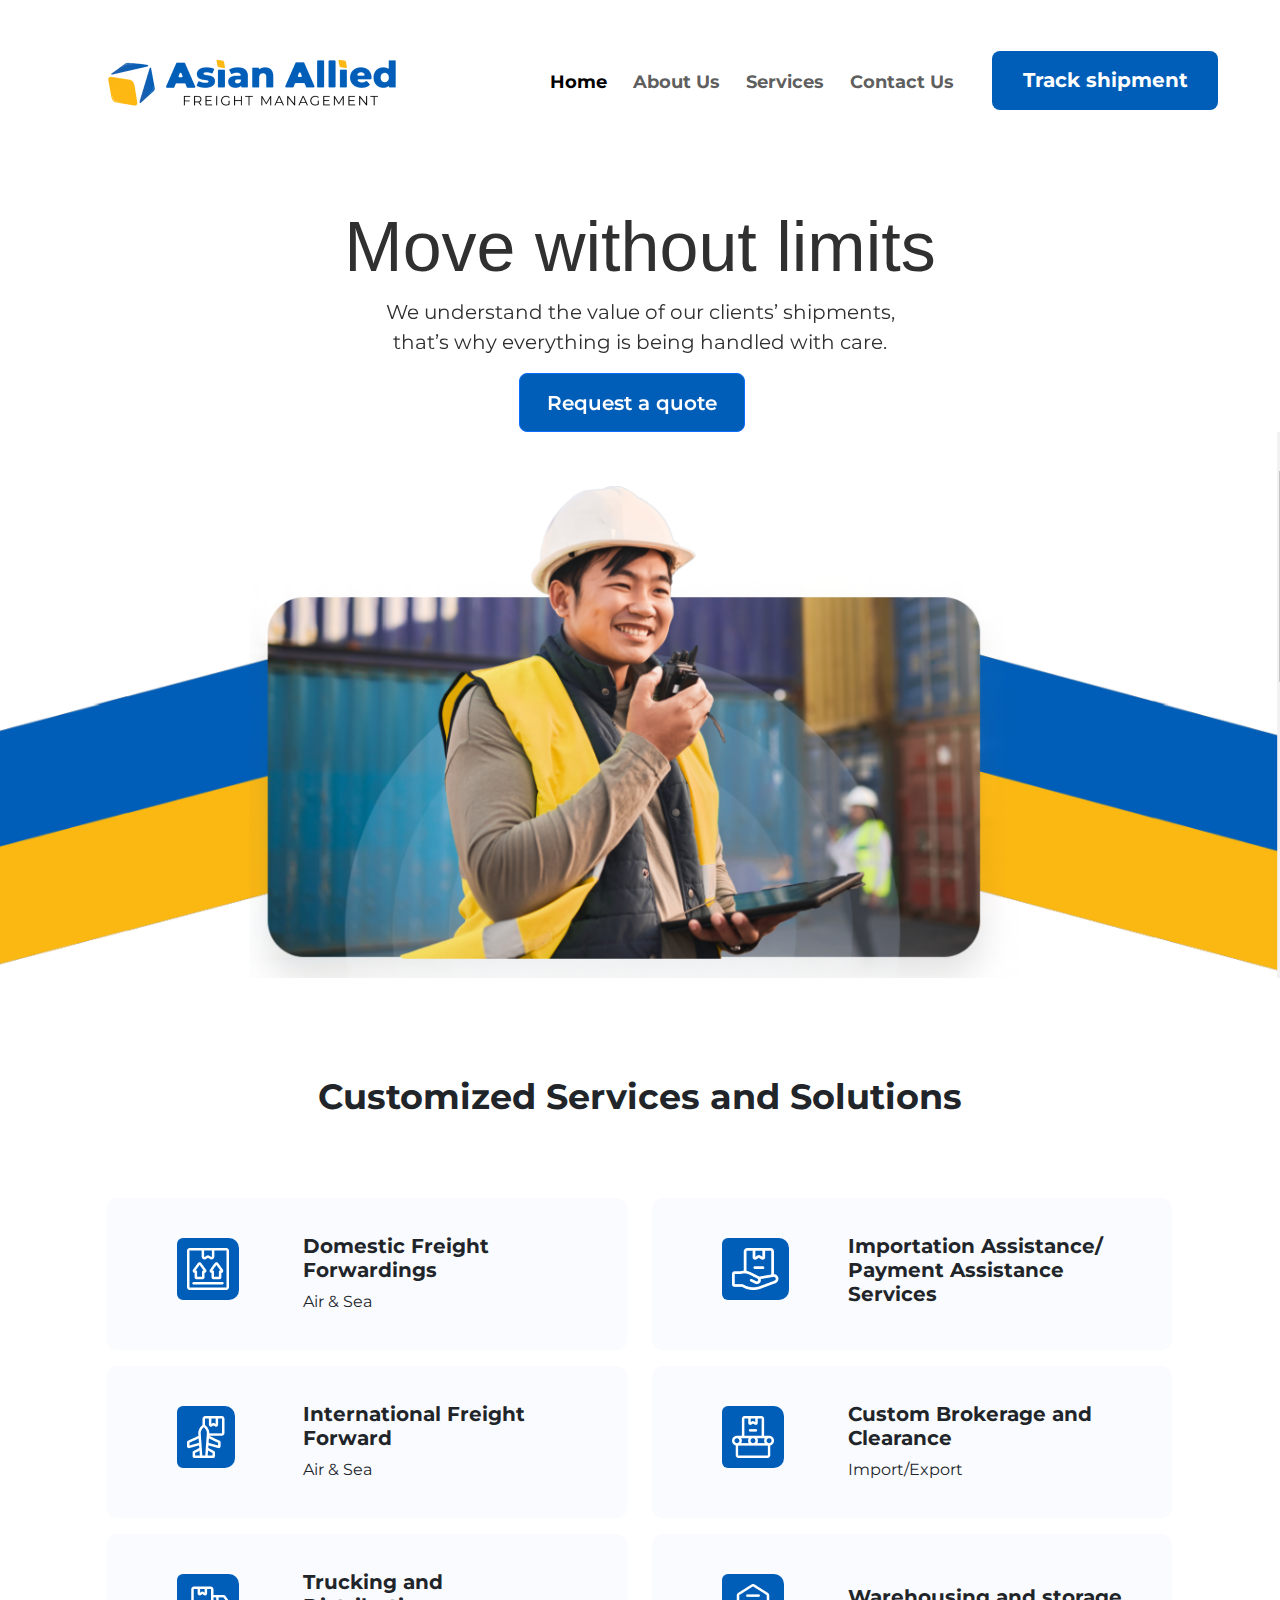
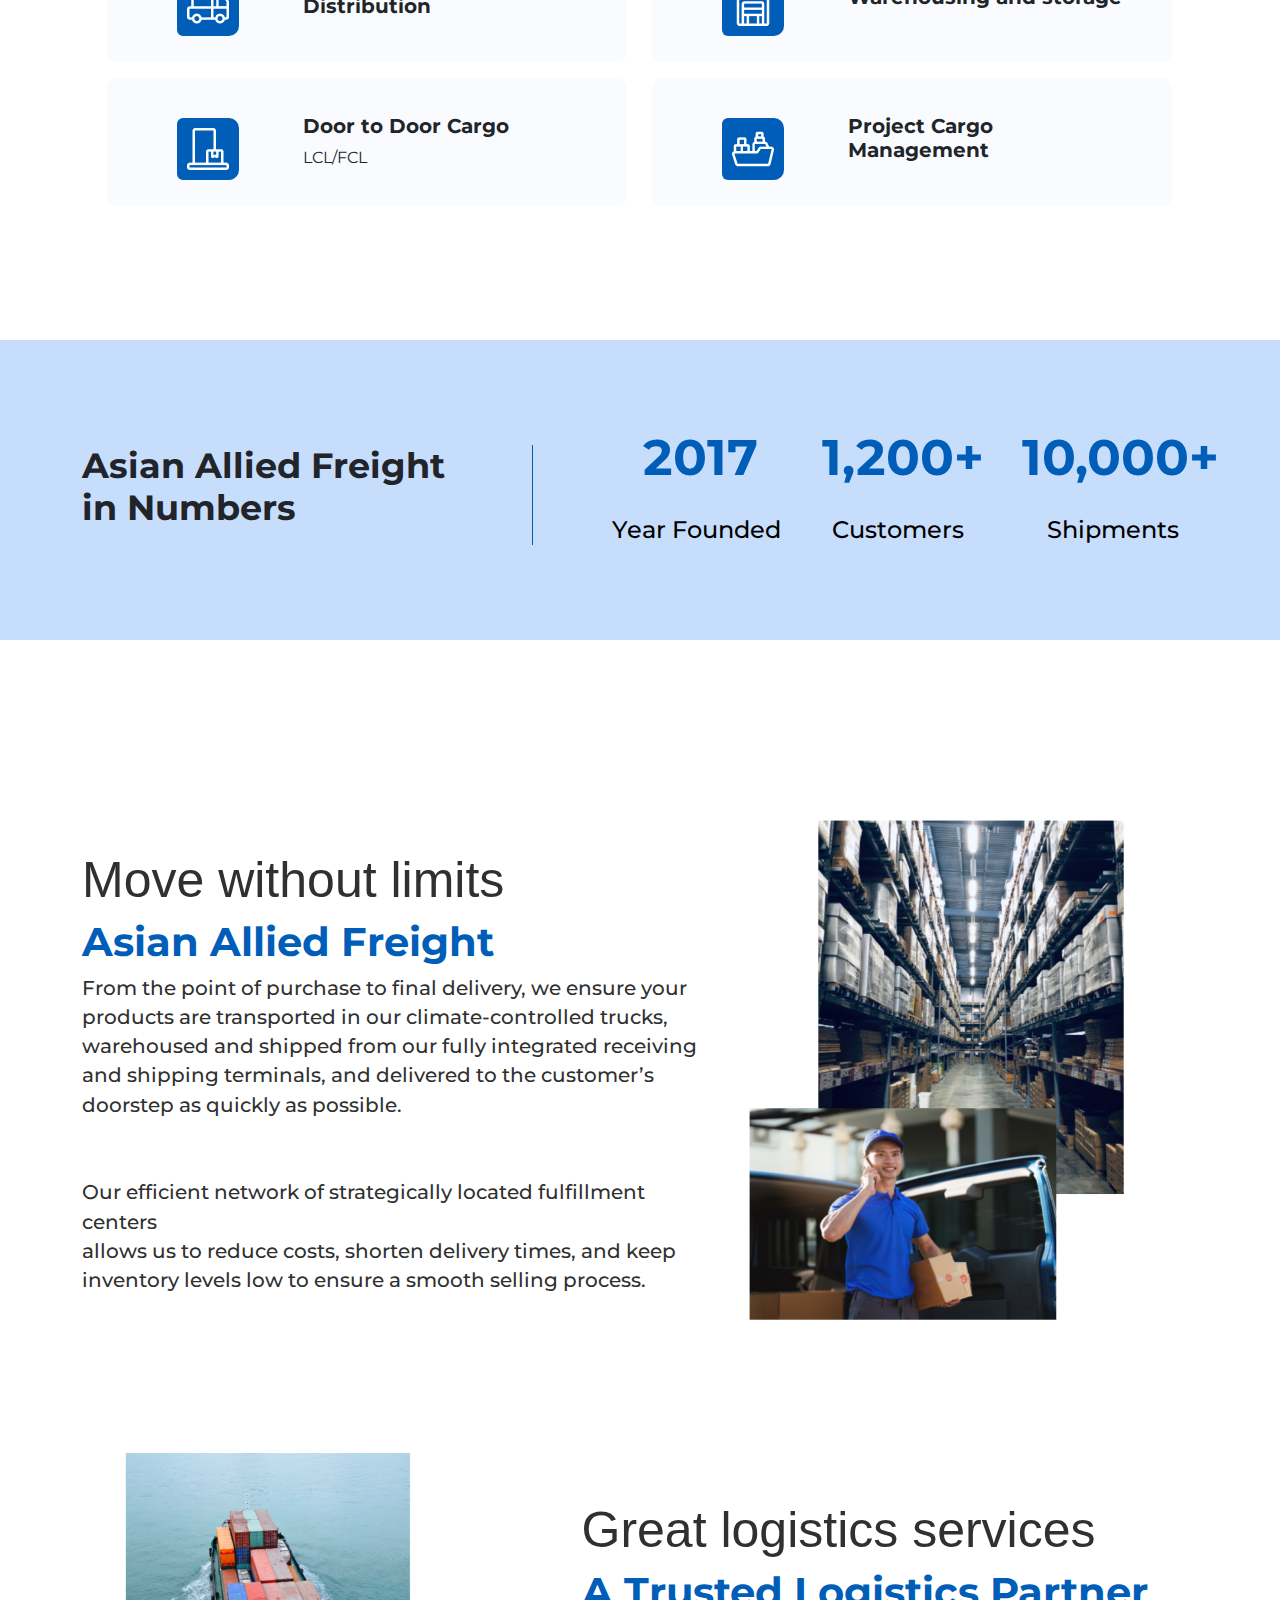
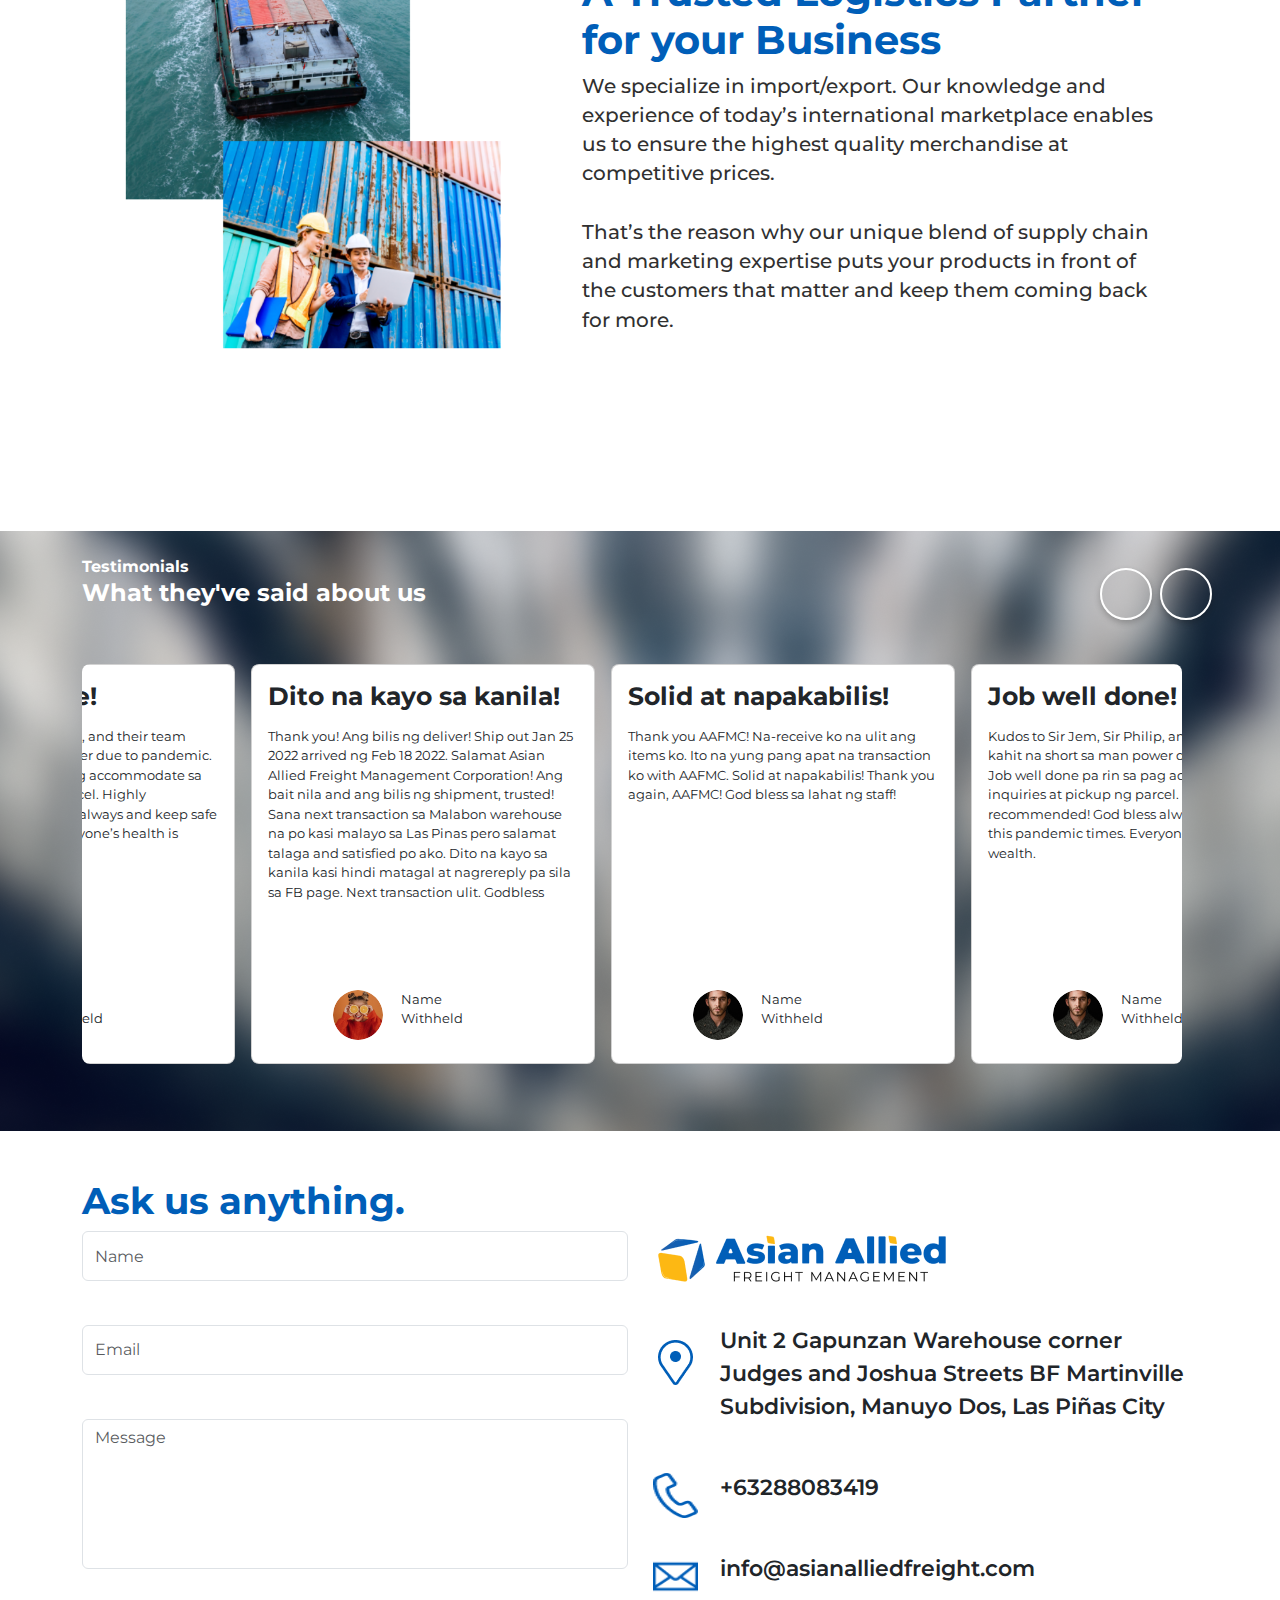
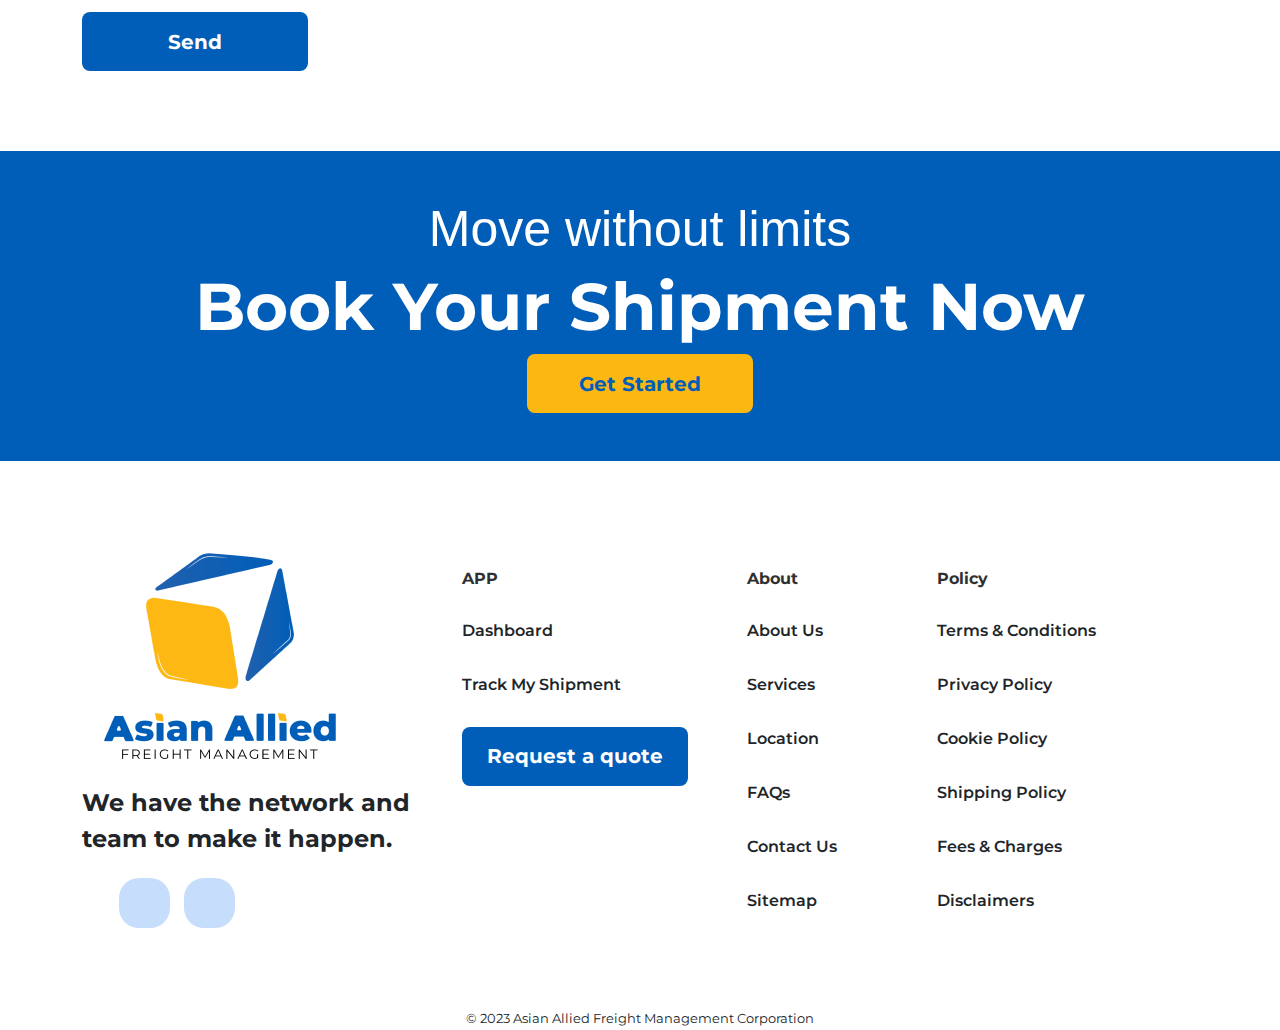
<file: index.html>
<!DOCTYPE html>
<html lang="en">
<head>
    <meta charset="UTF-8">
    <meta name="viewport" content="width=device-width, initial-scale=1.0">
    <title>Asian Allied</title>

    <link rel="preconnect" href="https://fonts.googleapis.com">
    <link rel="preconnect" href="https://fonts.gstatic.com" crossorigin>
    <link href="https://fonts.googleapis.com/css2?family=Montserrat:wght@500;600;700&display=swap" rel="stylesheet">
    <link href="https://fonts.cdnfonts.com/css/ruthligos" rel="stylesheet">
    <link href="https://cdn.jsdelivr.net/npm/bootstrap@5.3.0/dist/css/bootstrap.min.css" rel="stylesheet">
    <link rel="stylesheet" href="https://cdnjs.cloudflare.com/ajax/libs/font-awesome/6.4.0/css/all.min.css" integrity="sha512-iecdLmaskl7CVkqkXNQ/ZH/XLlvWZOJyj7Yy7tcenmpD1ypASozpmT/E0iPtmFIB46ZmdtAc9eNBvH0H/ZpiBw==" crossorigin="anonymous" referrerpolicy="no-referrer" />    <link href="css/style.css" rel="stylesheet">  

</head>
<body>
<div>


    <nav class="navbar navbar-expand-lg bg-body-transparent">
        <div class="container-fluid">
          <img src="images/AAF_LOGO_Horizontal_Main 1.png">
          <button class="navbar-toggler" type="button" data-bs-toggle="collapse" data-bs-target="#navbarNav" aria-controls="navbarNav" aria-expanded="false" aria-label="Toggle navigation">
            <span class="navbar-toggler-icon"></span>
          </button>
          <div class="collapse navbar-collapse" id="navbarNav">
            <ul class="navbar-nav">
              <li class="nav-item">
                <a class="nav-link active" aria-current="page" href="index.html">Home</a>
              </li>
              <li class="nav-item">
                <a class="nav-link" href="about.html">About Us</a>
              </li>
              <li class="nav-item">
                <a class="nav-link" href="services.html">Services</a>
              </li>
              <li class="nav-item">
                <a class="nav-link" href="#">Contact Us</a>
              </li>
            </ul>
            <button class="main-btn">Track shipment</button>
          </div>
        </div>
      </nav>
    </div>
  
    <div id="carouselExampleSlidesOnly" class="carousel slide" data-bs-ride="carousel">
      <div class="carousel-inner">
        <div class="carousel-item active">
          <center>
            <div id="mainhead" style="margin-top: 30px;">
              <h1 >Move without limits</h1>
              <p>We understand the value of our clients’ shipments,<br>
                that’s why everything is being handled with care.</p>
              <button type="button" class="btn btn-primary btn-lg px-4 me-sm-3" id="hero-btn">Request a quote</button>
            </div>
          </center>
          <img src="/images/bg1.png" class="d-block w-100" alt="...">
        </div>
        <div class="carousel-item">
            <center>
              <div id="mainhead2">
                <h1>Asian Allied Freight Management Corporation</h1>
                <p>We provide a wide range of logistic services to meet the ever growing<br>
                  demand for domestic and international freight forwarding</p>
                  <button type="button" class="btn btn-primary btn-lg px-4 me-sm-3" id="hero-btn-2">Request a quote</button>
              </div>
            </center>
          <img src="/images/bg2.png" class="d-block w-100" alt="...">
        </div>
      </div>
    </div>

    <div class="container px-4 py-5" id="icon-grid">
      <h2 style="margin-bottom: 80px;">Customized Services and Solutions</h2>
    <div class="col-12 row ">
      <div class="card mb-3" style="max-width: 520px; border: none;">
        <div class="row g-0">
          <div class="col-md-4">
            <img src="/images/icon1.png" class="img-fluid rounded-start service" style="background-color: #005EB8;">
          </div>
          <div class="col-md-8">
            <div class="card-body">
              <h5 class=" fw-bold fs-10">Domestic Freight<br>Forwardings</h5>
              <label>Air & Sea</label>
            </div>
          </div>
        </div>
      </div>
      <div class="card mb-3" style="max-width: 520px;  border: none;">
        <div class="row g-0">
          <div class="col-md-4">
            <img src="/images/icon2.png" class="img-fluid rounded-start service" style="background-color: #005EB8;">
          </div>
          <div class="col-md-8">
            <div class="card-body">
              <h5 class=" fw-bold fs-8">Importation Assistance/<br>Payment Assistance<br>Services</h5>
         
            </div>
          </div>
        </div>
      </div>
      <div class="card mb-3" style="max-width: 520px;  border: none;">
        <div class="row g-0">
          <div class="col-md-4">
            <img src="/images/icon3.png" class="img-fluid rounded-start service" style="background-color: #005EB8;">
          </div>
          <div class="col-md-8">
            <div class="card-body">
              <h5 class=" fw-bold fs-8">International Freight
                <br>Forward</h5>
              <label>Air & Sea</label>
            </div>
          </div>
        </div>
      </div>
      <div class="card mb-3" style="max-width: 520px;  border: none;">
        <div class="row g-0">
          <div class="col-md-4">
            <img src="/images/icon4.png" class="img-fluid rounded-start service" style="background-color: #005EB8;">
          </div>
          <div class="col-md-8">
            <div class="card-body">
              <h5 class=" fw-bold fs-8">Custom Brokerage and<br>Clearance</h5>
              <label>Import/Export</label>
            </div>
          </div>
        </div>
      </div>
      <div class="card mb-3" style="max-width: 520px; border: none;">
        <div class="row g-0">
          <div class="col-md-4">
            <img src="/images/icon5.png" class="img-fluid rounded-start service" style="background-color: #005EB8;">
          </div>
          <div class="col-md-8">
            <div class="card-body">
              <h5 class=" fw-bold fs-10">Trucking and<br>Distribution</h5>
            </div>
          </div>
        </div>
      </div>
      <div class="card mb-3" style="max-width: 520px;  border: none;">
        <div class="row g-0">
          <div class="col-md-4">
            <img src="/images/icon6.png" class="img-fluid rounded-start service" style="background-color: #005EB8;">
          </div>
          <div class="col-md-8">
            <div class="card-body">
              <h5 class=" fw-bold fs-8" style="margin-top: 15px;">Warehousing and storage</h5>
            </div>
          </div>
        </div>
      </div>
      <div class="card mb-3" style="max-width: 520px;  border: none;">
        <div class="row g-0">
          <div class="col-md-4">
            <img src="/images/icon7.png" class="img-fluid rounded-start service" style="background-color: #005EB8;">
          </div>
          <div class="col-md-8">
            <div class="card-body">
              <h5 class=" fw-bold fs-8">Door to Door Cargo</h5>
              <label>LCL/FCL</label>
            </div>
          </div>
        </div>
      </div>
      <div class="card mb-3 " style="max-width: 520px; border: none;">
        <div class="row g-0">
          <div class="col-md-4">
            <img src="/images/icon8.png" class="img-fluid rounded-start service" style="background-color: #005EB8;">
          </div>
          <div class="col-md-8">
            <div class="card-body">
              <h5 class=" fw-bold fs-8">Project Cargo Management</h5>
            </div>
          </div>
        </div>
      </div>
    </div>
  </div>

  <div class="container-fluid" style="background-color: #C7DDFC; margin-top: 70px;">
    <div class="container">
      <div class="row">
        <div class="col-sm-5 asian" >
          <div class="vl">
          <h4 class="asian-text">Asian Allied Freight<br>in Numbers</h4> 
          </div>
        </div>
        <div class="founded col-sm-2">
          <h4 class="num-1 py-2">2017</h4>
          <label class="label-1 py-2">Year Founded</label>
        </div>
        <div class="custom col-sm-2">
          <h4 class="num-2 py-2">1,200+</h4>
          <label class="label-2 py-2">Customers</label>
        </div>
        <div class="ship col-sm-2">
          <h4 class="num-3 py-2">10,000+</h4>
          <label class="label-3 py-2 bb">Shipments</label>
        </div>
      </div>
    </div>
  </div>

        <div class="container" style="margin-top: 180px;">
          <div class="row featurette">
            <div class="move col-md-7">
              <h1>Move without limits</h1>
              <h2>Asian Allied Freight</h2>
              <p>From the point of purchase to final delivery, we ensure your<br>products are transported in our climate-controlled trucks,<br>
                warehoused and shipped from our fully integrated receiving<br>and shipping terminals, and delivered to the customer’s<br>doorstep as quickly as possible.<br><br><br>
                Our efficient network of strategically located fulfillment centers<br>allows us to reduce costs, shorten delivery times, and keep<br>inventory levels low to ensure a smooth selling process.</p>
            </div>
            <div class="col-md-5">
              <img src="images/img.png" style="width: 380px; height: 500px;">
            </div>
          </div>
          
          <div class="row featurette" style="margin-left: 30px; margin-top: 130px;">
            <div class="great col-md-7 order-md-2">
              <h1>Great logistics services</h1>
              <h2>A Trusted Logistics Partner for your Business</h2>
              <p>We specialize in import/export. Our knowledge and<br>experience of today’s international marketplace enables<br>
                us to ensure the highest quality merchandise at<br>competitive prices.
              <br><br>
                That’s the reason why our unique blend of supply chain<br>and marketing expertise puts your products in front of<br>
                the customers that matter and keep them coming back<br>for more.</p>
            </div>
            <div class="col-md-5 order-md-1">
              <img src="images/img2.png" style="width: 380px; height: 500px;">
            </div>
          </div>
        </div>





 <!--///////////////////////////////////-->
    <div class="container-fluid p-4 bg-image">
      <div class="container">
        <label class="text-white fw-bold">Testimonials</label>
          <h4 class="fw-bold text-white">What they've said about us</h4>
<br><br>
        <div class="wrapper">
          <i id="left" class="fa-solid fa-angle-left"></i>
          <i id="right" class="fa-solid fa-angle-right"></i>
        <ul class="carousela">
          <li class="card" style="height: 400px;">
            <div class="card-body">
              <h5 style="font-weight: 700; font-size: 25px;">Job well done!</h5>
              <p style="font-weight: 500; font-size: 16px;"><span class="fa fa-star checked"></span>
                  <span class="fa fa-star checked"></span>
                  <span class="fa fa-star checked"></span>
                  <span class="fa fa-star checked"></span>
                  <span class="fa fa-star checked" ></span></p>
              <p class="card-text">Kudos to Sir Jem, Sir Philip, and their team kahit na short sa man power due to pandemic. Job well done pa rin sa pag accommodate sa inquiries at pickup ng parcel. Highly recommended! God bless always and keep safe this pandemic times. Everyone’s health is wealth.</p>
            </div>
            <div class="row card-footer mt-auto">
              <div class="col-4">
                <img src="images/Ellipse 1.png" alt="user" id="idrate" >
              </div>
              <div class="col-6 " id="username">
                <label>Name Withheld</label>
              </div>
            </div>
          </li>
          <li class="card" style="height: 400px;">
            <div class="card-body ">
              <h5 style="font-weight: 700; font-size: 25px;">Dito na kayo sa kanila!</h5>
              <p><span class="fa fa-star checked"></span>
                  <span class="fa fa-star checked"></span>
                  <span class="fa fa-star checked"></span>
                  <span class="fa fa-star checked"></span>
                  <span class="fa fa-star checked" ></span></p>
              <p class="card-text wrapper">Thank you! Ang bilis ng deliver! Ship out Jan 25 2022 arrived ng Feb 18 2022. Salamat Asian Allied Freight Management Corporation! Ang bait nila and ang bilis ng shipment, trusted! Sana next transaction sa Malabon warehouse na po kasi malayo sa Las Pinas pero salamat talaga and satisfied po ako. Dito na kayo sa kanila kasi hindi matagal at nagrereply pa sila sa FB page. Next transaction ulit. Godbless</p>
            </div>
            <div class="row card-footer mt-auto">
              <div class="col-4">
                <img src="images/Ellipse 2.png" alt="user" id="idrate" >
              </div>
              <div class="col-6 " id="username">
                <label>Name Withheld</label>
              </div>
            </div>
          </li>
            <li class="card" style="height: 400px;">
              <div class="card-body ">
                <h5 style="font-weight: 700; font-size: 25px;">Solid at napakabilis!</h5>
                <p><span class="fa fa-star checked"></span>
                  <span class="fa fa-star checked"></span>
                  <span class="fa fa-star checked"></span>
                  <span class="fa fa-star checked"></span>
                  <span class="fa fa-star checked" ></span></p>
                <p class="card-text wrapper">Thank you AAFMC! Na-receive ko na ulit ang items ko. Ito na yung pang apat na transaction ko with AAFMC. Solid at napakabilis! Thank you again, AAFMC! God bless sa lahat ng staff!</p>
              </div>
              <div class="row card-footer mt-auto">
                <div class="col-4">
                  <img src="images/Ellipse 1.png" alt="user" id="idrate" >
                </div>
                <div class="col-6 " id="username">
                  <label>Name Withheld</label>
                </div>
              </div>
            </li>
        </ul>
      </div>
    </div>
    </div>
        

<!--///////////////////////////////////-->

  
<div class="container mt-5 contactdiv">
  <h4>Ask us anything.</h4>
    <div class="row">
      <div class="col-sm-6">
        <form>
          <input class="form-control" name="username" id="user" type="text" placeholder="Name">
          <input class="form-control" name="emailaddress" id="emailaddress" type="email" placeholder="Email">
          <textarea class="form-control" name="message" id="message" cols="30" rows="10" placeholder="Message"></textarea>
          <button id="msgsubmit" class="msgsubmit btn" type="submit">Send</button>
        </form>
      </div>
      <div class="col-sm-6">
        <div class="col-12 contactus">
          <img src="images/AAF_LOGO_Horizontal_Main 1.png">
        <div class="layout">
        <table>
          <tr>
            <td> <img id="location" src="images/009-tracking 1.png"> </td>
            <td>
              <p class="contact-text">Unit 2 Gapunzan Warehouse corner <br>Judges and Joshua Streets BF Martinville <br>Subdivision, Manuyo Dos, Las Piñas City</p>
            </td>
          </tr>
        </table>
      </div>
      <div class="layout">
        <table>
          <tr>
            <td>
              <img id="phone" src="images/027-customer service 1.png" alt="phone">
            </td>
            <td>
              <p class="contact-text">+63288083419</p>
            </td>
          </tr>
        </table>
      </div>
      <div class="layout">
        <table>
          <tr>
            <td>
              <img id="email" src="images/001-envelope 1.png" alt="email">
            </td>
            <td >
              <p class="contact-text">info@asianalliedfreight.com</p>
            </td>
          </tr>
        </table>
      </div>
  </div>
</div>
  </div>
</div>
</div>
<!--//////////////////////////////////////////////////////////////////////////-->

<div class="container-fluid p-5 text-center book-section">
  <h2>Move without limits</h2>
  <h1>Book Your Shipment Now</h1> 
  <button class="book-btn">Get Started</button>
</div>


<div class="container mt-5" style="align-items: center;">
  <div class="row">
    <div class="col-sm-4">
      <img src="/images/AAF_LOGO_FinalApproved_Main 1.png" alt="pic" width="276px" height="276px">
      <div class="f-img-text">
        <p>We have the network and team to make it happen.</p>
      </div>
      <div class="socials">
        <ul>
          <li><a href="#"><i class="fa-brands fa-facebook-f"></i></a></li>
          <li><a href="#"><i class="fa-brands fa-square-instagram"></i></a></li>
        </ul>
      </div>
    </div>
    <div class="col-sm-3 forma">
      <h5 class="footer-head">APP</h5>
      <div class="footer-text">
        <a href="#" class="text-decoration-none text-dark">Dashboard</a>
      </div>
      <div class="footer-text">
        <a href="#" class="text-decoration-none text-dark">Track My Shipment</a>
      </div>
      <div >
        <button class="footer-btn btn-lg">Request a quote</button>
      </div>
    </div>
    <div class="col-sm-2 forma">
      <h5 class="footer-head" >About</h5>        
    <div class="footer-text">
      <a href="#" class="text-decoration-none text-dark ">About Us</a>
    </div>
    <div class="footer-text">
      <a href="#" class="text-decoration-none text-dark ">Services</a>
    </div>
    <div class="footer-text">
      <a href="#" class="text-decoration-none text-dark">Location</a>
    </div>
    <div class="footer-text">
      <a href="#" class="text-decoration-none text-dark">FAQs</a>
    </div>

    <div class="footer-text">
      <a href="#" class="text-decoration-none text-dark">Contact Us</a>
    </div>
    <div class="footer-text">
      <a href="#" class="text-dark text-decoration-none">Sitemap</a>
    </div>
    </div>
        <div class="col-sm-3 forma">
      <h5 class="footer-head">Policy</h5>        
      <div class="footer-text">
        <a href="#" class="text-decoration-none text-dark ">Terms & Conditions</a>
      </div>
      <div class="footer-text">
        <a href="#" class="text-decoration-none text-dark ">Privacy Policy</a>
      </div>
      <div class="footer-text">
        <a href="#" class="text-decoration-none text-dark">Cookie Policy</a>
      </div>
      <div class="footer-text">
        <a href="#" class="text-decoration-none text-dark">Shipping Policy</a>
      </div>
  
      <div class="footer-text">
        <a href="#" class="text-decoration-none text-dark">Fees & Charges</a>
      </div>
      <div class="footer-text">
        <a href="#" class="text-dark text-decoration-none">Disclaimers</a>
      </div>
    </div>
  </div>
  <div class="footer text-center">
    <a for="copyright" style="font-size: small;">© 2023 Asian Allied Freight Management Corporation</a>
  </div>
</div>


    <script src="https://cdn.jsdelivr.net/npm/bootstrap@5.3.0/dist/js/bootstrap.bundle.min.js"></script>
    <script src="script.js" defer></script>

</body>
</html>
</file>
<file: css/style.css>
body {
  font-family: 'Montserrat', 'Ruthligos', sans-serif;
}


.main-btn {
  font-size: 20px;
  margin-top: 35px;
  margin-left: 30px;
  font-weight: 700;
  color: #fff;
  background-color: #005EB8;
  border-style: none;
  width: 226px;
  height: 59px;
  top: 45px;
  left: 1084px;
  border-radius: 8px;
}

.navbar-nav a {
  margin-left: 10px;
  margin-top: 40px;
  font-size: 18px;
  font-weight: 700;
}

#navbarNav {
  margin-left: 130px;
}

body{
  scroll-behavior: smooth;
}

.container-fluid img {
  margin-left: 90px;
  margin-top: 41px;
  width: 300px;
  height: 68px;
}

#mainhead2 h1{
  font-family: 'Montserrat', sans-serif;
  font-size: 38px;
  font-weight: 700;
  color: #303030;
  margin-top: 50px;
}

#mainhead2 p {
  font-size: 25px;
  font-weight: 500;
  color: #303030;
}

#mainhead2 {
  margin-bottom: -80px;
}

#mainhead2 button {
  width: 226px;
  height: 59px;
  background-color: #005EB8;
  border-radius: 8px;
}

#hero-btn {
  margin-bottom: 100px;
  font-size: 20px;
  font-weight: 600;
}

#mainhead button {
  width: 226px;
  height: 59px;
  background-color: #005EB8;
  border-radius: 8px;
}

#hero-btn-2 {
  margin-bottom: 100px;
  font-size: 20px;
  font-weight: 600;
}

#mainhead h1 {
  font-family: 'Ruthligos', sans-serif;
  font-weight: 400;
  color: #303030;
  font-size: 70px;
}

#mainhead p {
  font-size: 20px;
  font-weight: 400;
  color: #303030;
}

#mainhead {
   margin-bottom: -100px;
}

#icon-grid {
  margin-top: 50px;
}

#icon-grid .card{
  background-color: #F9FBFF;
  padding: 20px;
  margin-left: 25px;
  border-radius: 10px;
}

#icon-grid h2 {
  font-weight: 700;
  font-size: 35px;
  text-align: center;
}

.service img {
  background-color: #005EB8;
}

.asian {
    height: 300px;
}

.asian-text {
    font-weight: 700;
    font-size: 35px;
}

.asian-text h4 {
    color: black;
}

.vl {
    border-right: #005EB8 1px solid;
    height: 100px;
    margin-top: 105px;
}

.founded {
    margin-top: 80px;
    margin-left: 55px;
    width: 200px;
}

.num-1 {
    text-align: center;
    font-weight: 700;
    color: #005EB8;
    font-size: 50px;
}

.label-1 {
    font-weight: 500;
    font-size: 24px;
    color: black;
}

.custom {
    margin-top: 80px;
    margin-left: 10px;
    width: 200px;
}

.num-2 {
    font-weight: 700;
    color: #005EB8;
    font-size: 50px;
}

.label-2 {
    margin-left: 10px;
    font-weight: 500;
    font-size: 24px;
    color: black;
}

.ship {
    margin-top: 80px;
    width: 200px;
}

.num-3 {
    font-weight: 700;
    color: #005EB8;
    font-size: 50px;
}

.label-3 {
    margin-left: 25px;
    font-weight: 500;
    font-size: 24px;
    color: black;
}

.move {
  margin-top: 30px;
}

.move h1 {
  font-family: 'Ruthligos', sans-serif;
  font-size: 50px;
  color: #303030;
}

.move h2 {
  font-family: 'Montserrat', sans-serif;
  font-weight: 700;
  font-size: 40px;
  color: #005EB8;
}

.move p {
  font-family: 'Montserrat', sans-serif;
  font-weight: 500;
  font-size: 19.5px;
  color: #303030;
}

.great {
  margin-top: 50px;
}

.great h1 {
  font-family: 'Ruthligos', sans-serif;
  font-size: 50px;
  color: #303030;
}

.great h2 {
  font-family: 'Montserrat', sans-serif;
  font-weight: 700;
  font-size: 40px;
  color: #005EB8;
}

.great p {
  font-family: 'Montserrat', sans-serif;
  font-weight: 500;
  font-size: 19.5px;
  color: #303030;
}

.bg-image {
  background-image: url("/images/Rectangle\ 17.png");
  background-repeat: no-repeat;
  height: 600px;
  margin-top: 180px;
}

#idrate{
  width: 50px;
  height: 50px;
  border-radius: 50%;
  margin-top: 0px;
  margin-left: 0px;
}

#username label {
  font-size: 13px;
}

.card-text {
  font-size: small;
}

.card-footer {
  bottom: 0;
  background-color: transparent;
  border: none;
}

input,textarea {
  margin-bottom: 8%;
}

input {
  height: 50px;
}

#msgsubmit {
  font-weight: 700;
  font-size: 20px;
  color: #fff;
}

.contact-text {
  font-weight: 600;
  font-size: 22px;
}

#location {
  height: 45px;
  width: 45px;
  margin-top: -40px;
}

#phone {
  width: 45px;
  height: 45px;
}

#email {
  width: 45px;
  height: 45px;
}

#message {
  max-height: 150px;
  min-height: 150px;
  resize: none;
}

#phone,#location,#email {
  margin-right: 20px;
}

.contactus {
  margin-top: -6px;
  align-items: flex-end;
}

.layout {
  margin-top: 30px;
  margin-bottom: 0px;
}

.footer {
  margin-top: 50px;
}

.contactdiv {
  margin-bottom: 80px;
}

.contactdiv h4 {
  font-weight: 700;
  font-size: 37px;
  color: #005EB8;
}

.contactdiv button {
  background-color: #005EB8;
  border-radius: 8px;
  width: 226px;
  height: 59px;
}

.book-section {
  background-color: #005EB8;
}

.book-section h2 {
  color: #fff;
  font-weight: 400;
  font-family: 'Ruthligos', sans-serif;
  font-size: 50px;
}

.book-section h1 {
  color: #fff;
  font-weight: 700;
  font-size: 66px;
  font-family: 'Montserrat', sans-serif;
}

.book-btn {
  background-color: #FCB812;
  width: 226px;
  height: 59px;
  border-radius: 8px;
  border-style: none;
  font-weight: 700;
  font-size: 20px;
  color: #005EB8;
}

.f-img-text {
  font-weight: 700;
  font-size: 24px;
}

.footer-head,.footer-text {
  margin-bottom: 30px;
}

.footer-head {
  color: #303030;
  font-weight: 700;
  font-size: 16px;
}

.footer-text {
  color: #303030;
  font-weight: 600;
  font-size: 16px;
}

.footer-btn{
  border-style: none;
  border-radius: 8px;
  background-color: #005EB8;
  color: #fff;
  font-weight: 700;
  font-size: 20px;
  width: 226px;
  height: 59px;
}

.forma {
  margin-top: 60px;
}

.wrapper {
  max-width: 1100px;
  width: 100%;
  position: relative;
}
.carousela .card .checked {
  color: #FCB812;
}
.wrapper i {
top: -70px;
right: -30px;
  height: 52px;
  width: 52px;
  cursor: pointer;
  font-size: 1.50rem;
  position: absolute;
  text-align: center;
  line-height: 50px;
  background: transparent;
  border-radius: 50%;
  border: white 2px solid;
  color: white;
  box-shadow: 0 3px 6px rgba(0,0,0,0.23);
  transform: translateY(-50%);
  transition: transform 0.1s linear;
}
.wrapper i:active{
  transform: translateY(-50%) scale(0.85);
}
.wrapper i:first-child{
  right: 30px;
}
.wrapper i:last-child{
  right: 50;
}
.wrapper .carousela{
  display: grid;
  grid-auto-flow: column;
  grid-auto-columns: calc((100% / 3) - 12px);
  overflow-x: auto;
  scroll-snap-type: x mandatory;
  gap: 16px;
  border-radius: 8px;
  scroll-behavior: smooth;
  scrollbar-width: none;
}
.carousela::-webkit-scrollbar {
  display: none;
}
.carousela.no-transition {
  scroll-behavior: auto;
}
.carousela.dragging {
  scroll-snap-type: none;
  scroll-behavior: auto;
}
.carousela.dragging .card {
  cursor: grab;
  user-select: none;
}
.carousela :where(.card, .imga) {
  display: flex;
  justify-content: center;
  align-items: center;
}
.carousela .card {
  scroll-snap-align: start;
  height: 342px;
  list-style: none;
  background: #fff;
  cursor: pointer;
  padding-bottom: 15px;
  flex-direction: column;
  border-radius: 8px;
}
.carousela .card imga {
  background: #8B53FF;
  height: 148px;
  width: 148px;
  border-radius: 50%;
}
.card .imga img {
  width: 140px;
  height: 140px;
  border-radius: 50%;
  object-fit: cover;
  border: 4px solid #fff;
}
.carousela .card h2 {
  font-weight: 500;
  font-size: 1.56rem;
  margin: 30px 0 5px;
}
.carousela .card span {
  color: #6A6D78;
  font-size: 1.31rem;
}

@media screen and (max-width: 900px) {
  .wrapper .carousela {
    grid-auto-columns: calc((100% / 2) - 9px);
  }
}

@media screen and (max-width: 600px) {
  .wrapper .carousela {
    grid-auto-columns: 100%;
  }

  #icon-grid{
    margin-top: 15%;
  }
}
.image{
  height: auto;
  width: 60%;
  margin-top: -150px;
}
  @media screen and (max-width: 600px) {
    .image{
          height: auto;
          width: 300px;
          margin-bottom: -200px;
      }
      


  }
  .main{
    margin-top: 100px;
  }
  .service{
    border-radius: 10px; padding: 10px; margin-left: 50px; margin-top: 20px;
  }



#carouselExampleSlidesOnly{
  margin-top: 50px;
}

.socials ul li {
  list-style: none;
  display: inline-block;
  margin: 5px;
}

.socials ul li .fa-brands {
  line-height: 50px;
  font-size: 23px;
  color: #005EB8;
}

.socials ul li a {
  border-radius: 20px;
  width: 51px;
  height: 50px;
  position: relative;
  display: block;
  background-color: #C7DDFC;
  text-align: center;
}
</file>
